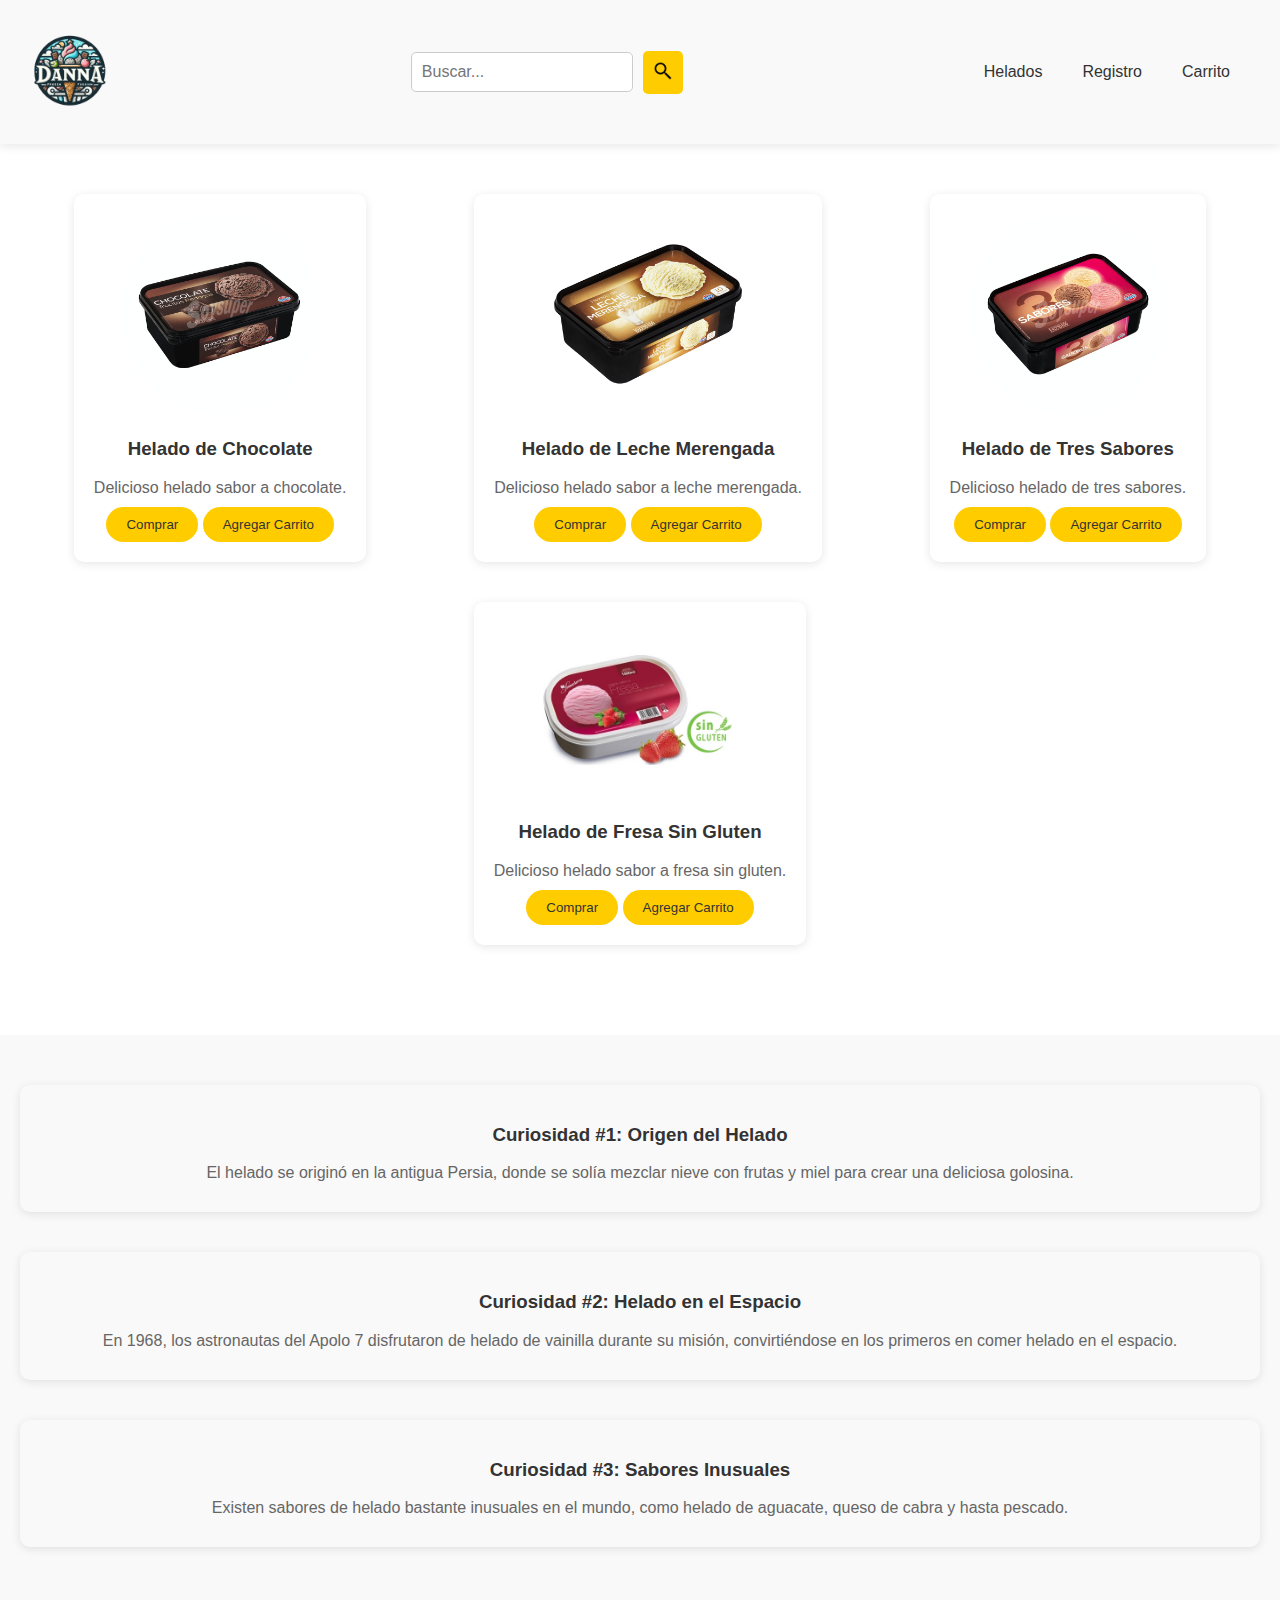
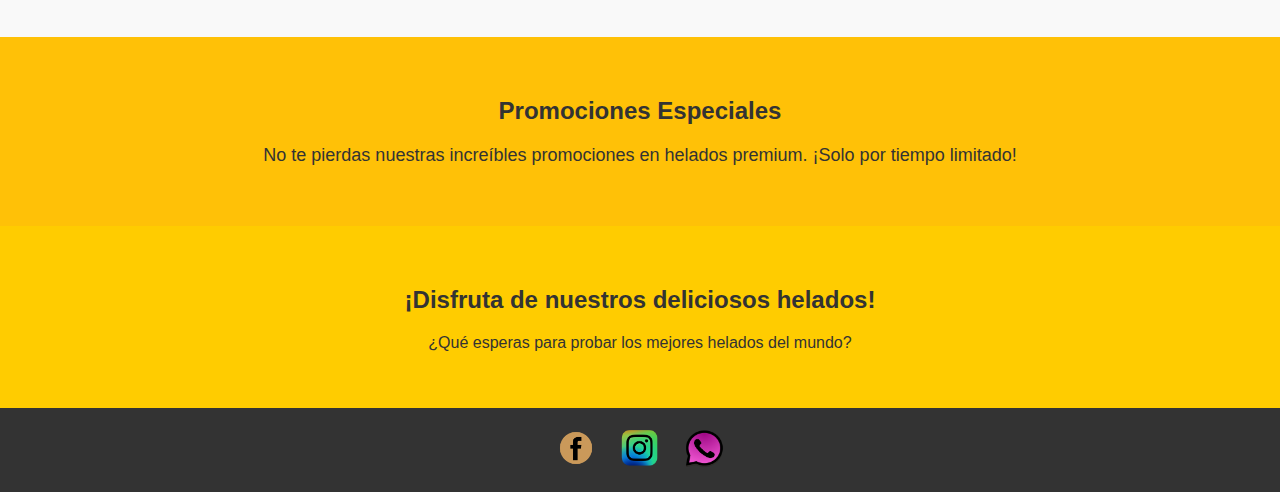
<file: index.html>
<!DOCTYPE html>
<html lang="es">
<head>
    <meta charset="UTF-8">
    <meta name="viewport" content="width=device-width, initial-scale=1.0">
    <title>Tu Página de Helados</title>
    <link rel="stylesheet" href="style.css">
</head>
<body>
    <header>
        <div class="logo">
            <img src="img/DANNA.png" alt="Logo de la Página">
        </div>

        <div class="search-bar">
            <input type="text" placeholder="Buscar...">
            <button><img src="img/Busqueda.png" alt="Buscar"></button>
        </div>

        <nav>
            <ul>
                <li><a href="#">Helados</a>
                    <ul class="submenu">
                        <li><a href="#">Todos los Sabores</a></li>
                        <li><a href="#">Sin Gluten</a></li>
                        <li><a href="#">Sabores Tropicales</a></li>
                    </ul>
                <li><a href="registro/registro.html">Registro</a></li>
                <li><a href="carro/carro.html">Carrito</a></li>
            </ul>
        </nav>
        
    </header>
    
    <section id="productos">
        <div class="producto">
            <img src="img/chocolate medio L.jpg" alt="Helado 1">
            <h3>Helado de Chocolate</h3>
            <p>Delicioso helado sabor a chocolate.</p>
            <button class="comprar-button">Comprar</button>
            <button class="agregar-al-carro-button">Agregar Carrito</button>
        </div>

        <div class="producto">
            <img src="img/leche merengada.jpg" alt="Helado 1">
            <h3>Helado de Leche Merengada</h3>
            <p>Delicioso helado sabor a leche merengada.</p>
            <button class="comprar-button">Comprar</button>
            <button class="agregar-al-carro-button">Agregar Carrito</button>
        </div>

        <div class="producto">
            <img src="img/tres sabores.jpg" alt="Helado 1">
            <h3>Helado de Tres Sabores</h3>
            <p>Delicioso helado de tres sabores.</p>
            <button class="comprar-button">Comprar</button>
            <button class="agregar-al-carro-button">Agregar Carrito</button>
        </div>

        <div class="producto">
            <img src="img/fresa sin gluten.jpg" alt="Helado 1">
            <h3>Helado de Fresa Sin Gluten </h3>
            <p>Delicioso helado sabor a fresa sin gluten.</p>
            <button class="comprar-button">Comprar</button>
            <button class="agregar-al-carro-button">Agregar Carrito</button>
        </div>


        <!-- Repite este bloque para cada producto -->
    </section>

    <section id="curiosidades">
        <div class="curiosidad">
            <h3>Curiosidad #1: Origen del Helado</h3>
            <p>El helado se originó en la antigua Persia, donde se solía mezclar nieve con frutas y miel para crear una deliciosa golosina.</p>
        </div>
        <div class="curiosidad">
            <h3>Curiosidad #2: Helado en el Espacio</h3>
            <p>En 1968, los astronautas del Apolo 7 disfrutaron de helado de vainilla durante su misión, convirtiéndose en los primeros en comer helado en el espacio.</p>
        </div>
        <div class="curiosidad">
            <h3>Curiosidad #3: Sabores Inusuales</h3>
            <p>Existen sabores de helado bastante inusuales en el mundo, como helado de aguacate, queso de cabra y hasta pescado.</p>
        </div>
        <!-- Agrega más curiosidades aquí -->
    </section>

    <section id="promociones" class="colored-section">
        <h2>Promociones Especiales</h2>
        <p>No te pierdas nuestras increíbles promociones en helados premium. ¡Solo por tiempo limitado!</p>
    </section>

    <section id="mensaje-llamativo">
        <h2>¡Disfruta de nuestros deliciosos helados!</h2>
        <p>¿Qué esperas para probar los mejores helados del mundo?</p>
    </section>

    <footer>
        <div class="redes-sociales">
            <a href="https://www.facebook.com/profile.php?id=61561745377702&mibextid=ZbWKwL"><img src="img/Facebook.png" alt="Facebook"></a>
            <a href="https://www.instagram.com/dannahelados/"><img src="img/Instagram.png" alt="Instagram"></a>
            <a href="#"><img src="img/Whatsapp.png" alt="WhatsApp"></a>
        </div>
    </footer>

    <script>
        // Script para redireccionar a la página de pago al hacer clic en el botón "Comprar"
        const comprarButtons = document.querySelectorAll('.comprar-button');
        comprarButtons.forEach(button => {
            button.addEventListener('click', () => {
                window.location.href = 'pago.html'; // Cambia 'pagina_de_pago.html' por la URL de tu página de pago
            });
        });
    </script>
</body>
</html>
</file>
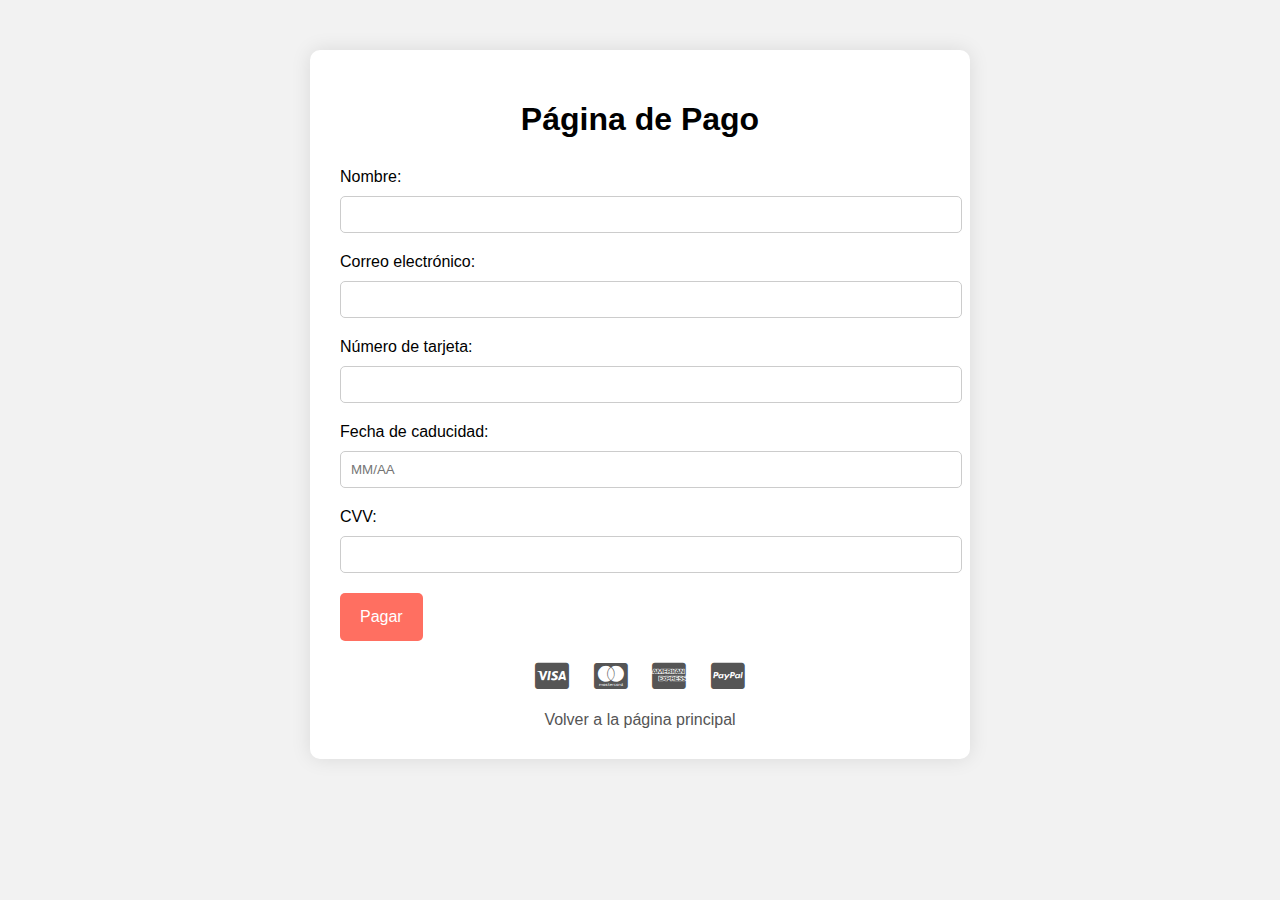
<file: pago.html>
<!DOCTYPE html>
<html lang="es">
<head>
    <meta charset="UTF-8">
    <meta name="viewport" content="width=device-width, initial-scale=1.0">
    <title>Página de Pago</title>
    <link rel="stylesheet" href="style.css">
    <link rel="stylesheet" href="https://cdnjs.cloudflare.com/ajax/libs/font-awesome/5.15.3/css/all.min.css">
    <style>
        body {
            font-family: Arial, sans-serif;
            background-color: #f2f2f2;
            margin: 0;
            padding: 0;
        }

        .container {
            max-width: 600px;
            margin: 50px auto;
            background-color: #fff;
            padding: 30px;
            border-radius: 10px;
            box-shadow: 0 0 20px rgba(0, 0, 0, 0.1);
        }

        h1 {
            text-align: center;
        }

        form {
            margin-top: 30px;
        }

        label {
            display: block;
            margin-bottom: 10px;
        }

        input[type="text"],
        input[type="email"],
        input[type="number"] {
            width: 100%;
            padding: 10px;
            border: 1px solid #ccc;
            border-radius: 5px;
            margin-bottom: 20px;
        }

        input[type="submit"] {
            background-color: #ff6f61;
            color: #fff;
            border: none;
            padding: 15px 20px;
            border-radius: 5px;
            cursor: pointer;
            font-size: 16px;
        }

        input[type="submit"]:hover {
            background-color: #e04e42;
        }

        .payment-methods {
            text-align: center;
            margin-top: 20px;
        }

        .payment-methods i {
            font-size: 30px;
            margin: 0 10px;
            color: #555;
            cursor: pointer;
        }

        .payment-methods i:hover {
            color: #ff6f61;
        }

        .back-link {
            display: block;
            text-align: center;
            margin-top: 20px;
            text-decoration: none;
            color: #555;
        }

        .back-link:hover {
            color: #ff6f61;
        }
    </style>
</head>
<body>
    <div class="container">
        <h1>Página de Pago</h1>
        <form action="procesar_pago.php" method="post">
            <label for="nombre">Nombre:</label>
            <input type="text" id="nombre" name="nombre" required>

            <label for="correo">Correo electrónico:</label>
            <input type="email" id="correo" name="correo" required>

            <label for="tarjeta">Número de tarjeta:</label>
            <input type="text" id="tarjeta" name="tarjeta" required>

            <label for="caducidad">Fecha de caducidad:</label>
            <input type="text" id="caducidad" name="caducidad" placeholder="MM/AA" required>

            <label for="cvv">CVV:</label>
            <input type="text" id="cvv" name="cvv" required>

            <input type="submit" value="Pagar">
        </form>
        <div class="payment-methods">
            <i class="fab fa-cc-visa"></i>
            <i class="fab fa-cc-mastercard"></i>
            <i class="fab fa-cc-amex"></i>
            <i class="fab fa-cc-paypal"></i>
            <!-- Agrega más métodos de pago según sea necesario -->
        </div>
        <a href="index.html" class="back-link">Volver a la página principal</a>
    </div>
</body>
</html>
</file>
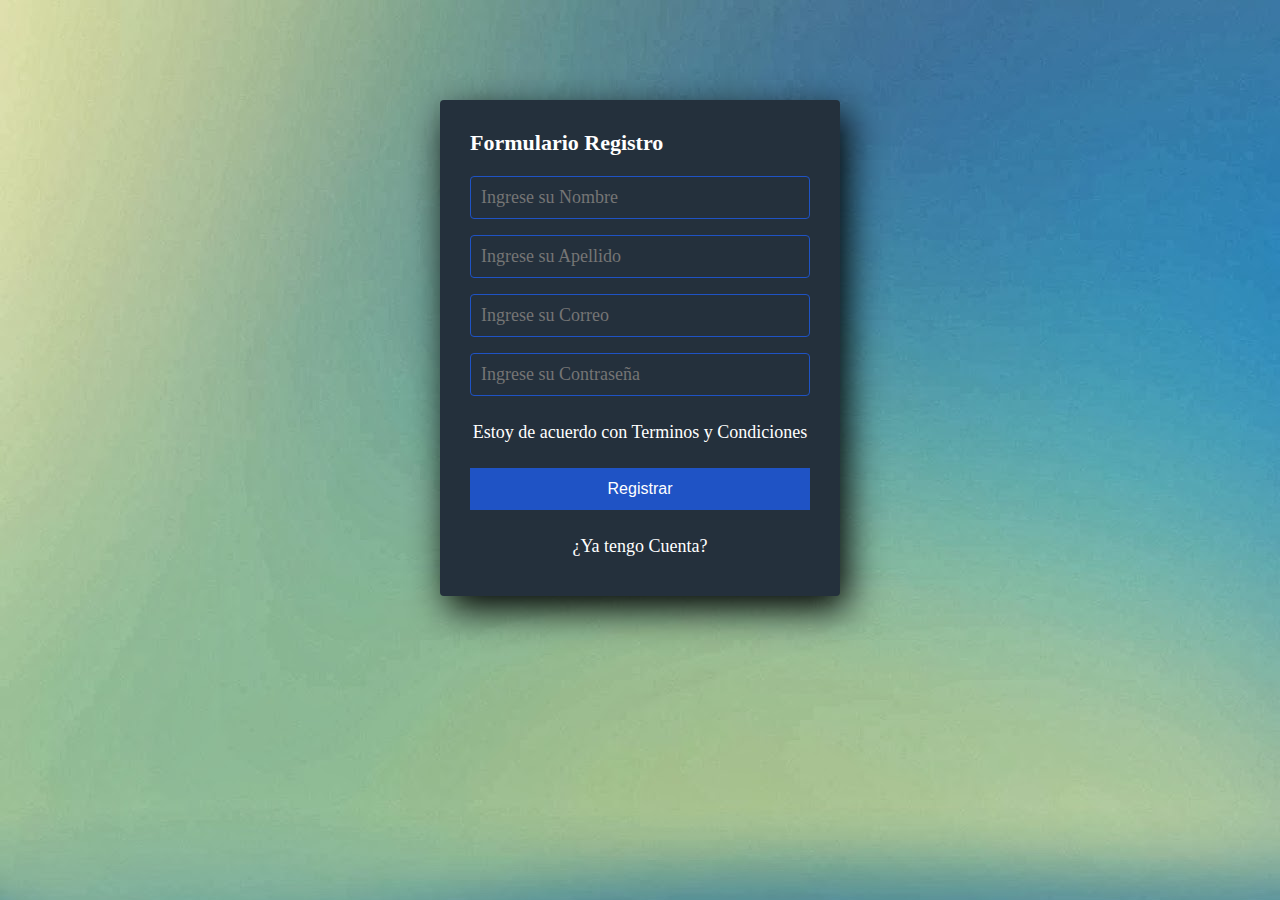
<file: registro/registro.html>
<!DOCTYPE html>
<html lang="en">
<head>
  <meta charset="UTF-8">
  <meta name="viewport" content="width=device-width, initial-scale=1.0">
  <meta http-equiv="X-UA-Compatible" content="ie=edge">
  <link rel="stylesheet" href="registro.css">
  <title>Formulario Registro</title>
</head>
<body>
  <section class="form-register">
    <h4>Formulario Registro</h4>
    <input class="controls" type="text" name="nombres" id="nombres" placeholder="Ingrese su Nombre">
    <input class="controls" type="text" name="apellidos" id="apellidos" placeholder="Ingrese su Apellido">
    <input class="controls" type="email" name="correo" id="correo" placeholder="Ingrese su Correo">
    <input class="controls" type="password" name="correo" id="correo" placeholder="Ingrese su Contraseña">
    <p>Estoy de acuerdo con <a href="#">Terminos y Condiciones</a></p>
    <input class="botons" type="submit" value="Registrar">
    <p><a href="#">¿Ya tengo Cuenta?</a></p>
  </section>

</body>
</html>
</file>
<file: style.css>
/* Estilos generales */
body {
    font-family: 'Arial', sans-serif;
    margin: 0;
    padding: 0;
}

/* Estilos de la barra de búsqueda */
.search-bar {
    display: flex;
    align-items: center;
}

.search-bar input[type="text"] {
    padding: 10px;
    border: 1px solid #ccc;
    border-radius: 5px;
    width: 200px;
    margin-right: 10px;
    font-size: 16px;
}

.search-bar button {
    background-color: #ffcc00;
    border: none;
    padding: 10px;
    border-radius: 5px;
    cursor: pointer;
}

.search-bar button img {
    width: 20px;
    height: 20px;
}

/* Estilos del encabezado */
header {
    background-color: #fff;
    padding: 20px;
    box-shadow: 0px 2px 10px rgba(0, 0, 0, 0.1);
    transition: all 0.3s ease;
    display: flex;
    justify-content: space-between;
    align-items: center;
}

header:hover {
    background-color: #f9f9f9;
}

.logo img {
    width: 100px;
    height: auto;
    transition: all 0.3s ease;
}

.logo img:hover {
    transform: scale(1.05);
}

nav ul {
    list-style-type: none;
    margin: 0;
    padding: 0;
    display: flex;
    align-items: center;
}

nav ul li {
    margin-right: 20px;
    position: relative;
}

nav ul li a {
    text-decoration: none;
    color: #333;
    padding: 10px;
    display: block;
    transition: all 0.3s ease;
}

nav ul li:hover a {
    color: #ffcc00;
}

nav ul li:hover .submenu {
    display: block;
}

.submenu {
    display: none;
    position: absolute;
    top: 100%;
    left: 0;
    background-color: #fff;
    box-shadow: 0px 2px 10px rgba(0, 0, 0, 0.1);
    z-index: 1;
    border-radius: 10px;
    border: 1px solid #ccc;
}

.submenu li {
    display: block;
}

.submenu li a {
    padding: 10px 20px;
    transition: all 0.3s ease;
}

.submenu li:hover a {
    background-color: #f9f9f9;
}

/* Estilos de la sección de productos */
#productos {
    padding: 50px 20px;
    display: flex;
    justify-content: space-around;
    flex-wrap: wrap;
}

.producto {
    text-align: center;
    margin-bottom: 40px;
    box-shadow: 0px 2px 10px rgba(0, 0, 0, 0.1);
    padding: 20px;
    border-radius: 10px;
}

.producto img {
    width: 200px;
    border-radius: 50%;
}

.producto h3 {
    margin-top: 20px;
    color: #333;
}

.producto p {
    color: #666;
    margin: 10px 0;
}

button {
    background-color: #ffcc00;
    color: #333;
    border: none;
    padding: 10px 20px;
    border-radius: 20px;
    cursor: pointer;
    transition: background-color 0.3s ease;
}

button:hover {
    background-color: #ffa500;
}



/* Estilos de la sección de curiosidades */
#curiosidades {
    padding: 50px 20px;
    background-color: #f9f9f9; /* Color de fondo */
}

.curiosidad {
    text-align: center;
    margin-bottom: 40px;
    padding: 20px;
    box-shadow: 0px 2px 10px rgba(0, 0, 0, 0.1);
    border-radius: 10px;
}

.curiosidad h3 {
    color: #333;
}

.curiosidad p {
    color: #666;
    margin: 10px 0;
}

/* Estilos de la sección de promociones */
#promociones {
    background-color: #ffc107; /* Color amarillo */
    color: #333; /* Color del texto */
    padding: 40px 20px; /* Espaciado interno */
    text-align: center; /* Centrado del contenido */
}

#promociones h2 {
    margin-bottom: 20px;
}

#promociones p {
    font-size: 18px;
    margin-bottom: 20px;
}

/* Estilos del mensaje llamativo */
#mensaje-llamativo {
    background-color: #ffcc00;
    color: #333;
    padding: 40px 20px;
    text-align: center;
}

/* Estilos del pie de página */
footer {
    background-color: #333;
    color: #fff;
    padding: 20px 0;
    text-align: center;
}

.redes-sociales img {
    width: 40px;
    margin: 0 10px;
    filter: invert(1);
}

.redes-sociales a:hover img {
    filter: invert(0);
}
</file>
<file: registro/registro.css>
* {
    margin: 0;
    padding: 0;
    box-sizing: border-box;
  }
  
  body {
    background-image: url('fondo.jpg');
  }
  
  .form-register {
    width: 400px;
    background: #24303c;
    padding: 30px;
    margin: auto;
    margin-top: 100px;
    border-radius: 4px;
    font-family: 'calibri';
    color: white;
    box-shadow: 7px 13px 37px #000;
  }
  
  .form-register h4 {
    font-size: 22px;
    margin-bottom: 20px;
  }
  
  .controls {
    width: 100%;
    background: #24303c;
    padding: 10px;
    border-radius: 4px;
    margin-bottom: 16px;
    border: 1px solid #1f53c5;
    font-family: 'calibri';
    font-size: 18px;
    color: white;
  }
  
  .form-register p {
    height: 40px;
    text-align: center;
    font-size: 18px;
    line-height: 40px;
  }
  
  .form-register a {
    color: white;
    text-decoration: none;
  }
  
  .form-register a:hover {
    color: white;
    text-decoration: underline;
  }
  
  .form-register .botons {
    width: 100%;
    background: #1f53c5;
    border: none;
    padding: 12px;
    color: white;
    margin: 16px 0;
    font-size: 16px;
  }
</file>
